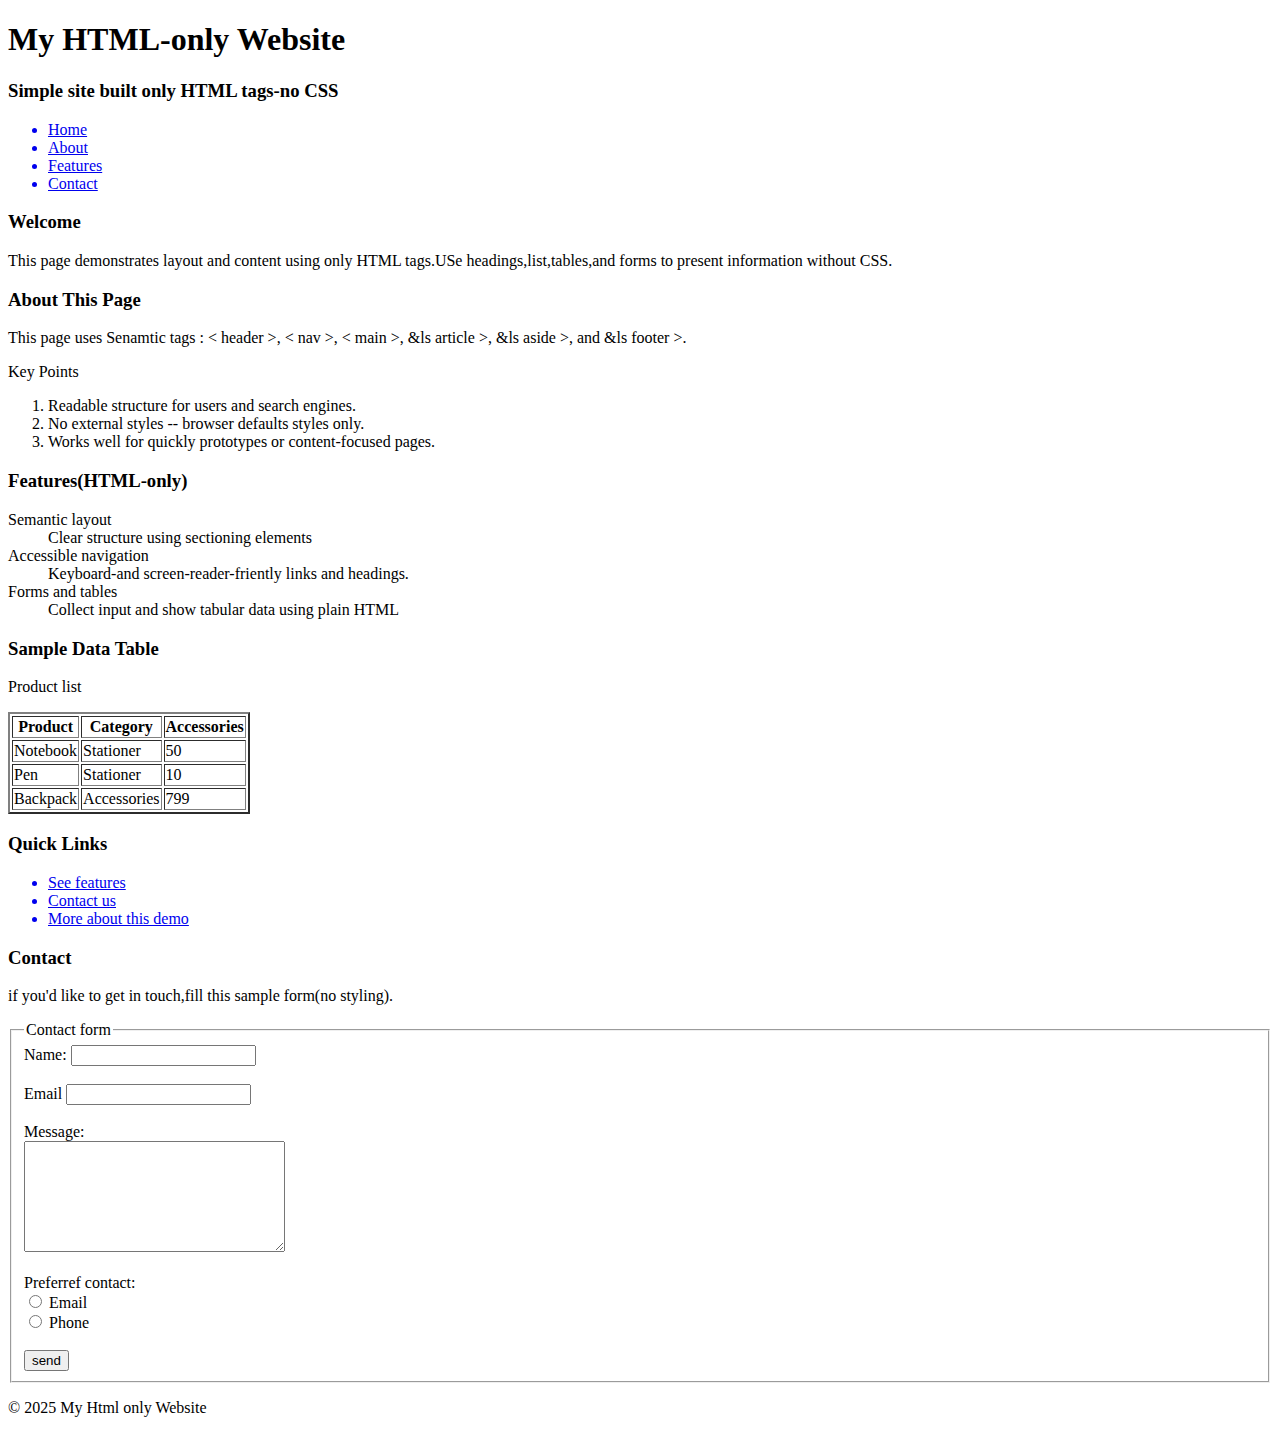
<file: DAY 1/Document/index.html>
<!DOCTYPE html>
<html lang="en">
<head>
    <meta charset="UTF-8">
    <meta name="viewport" content="width=device-width, initial-scale=1.0">
    <meta name="author" content="Dinesh">
    
    <title>Document</title>
</head>
<body>
    <h1>My HTML-only Website</h1>
    <h3>Simple site built only HTML tags-no CSS</h3>
    <ul>
        <a href="#w"><li>Home</li></a>
        <a href="#d"><li>About</li></a>
        <a href="#g"><li>Features</li></a>
        <a href="#e"><li>Contact</li></a>
    </ul>

    <h3 id="w">Welcome</h3>
    <p>
        This page demonstrates layout and content using only HTML tags.USe headings,list,tables,and forms to present information without CSS.
    </p>

    <h3 id="d">About This Page</h3>
    <p>
      This page uses Senamtic tags : &lt header &gt, &lt nav &gt, &lt main &gt,
      &ls article &gt, &ls aside &gt, and &ls footer &gt.
    </p

    <h4>Key Points</h4>
    <ol>
        <li>
            Readable structure for users and search engines.
        </li>
        <li>
            No external styles -- browser defaults styles only.
        </li>
        <li>
            Works well for quickly prototypes or content-focused pages.
        </li>
    </ol>

    <h3 id="g">Features(HTML-only)</h3>
    <dl>
        <dt>Semantic layout</dt>
        <dd>Clear structure using sectioning elements</dd>
        <dt>Accessible navigation</dt>
        <dd>Keyboard-and screen-reader-friently links and headings.</dd>
        <dt>Forms and tables</dt>
        <dd>Collect input and show tabular data using plain HTML</dd>
    </dl>

    <h3>Sample Data Table</h3>
    <table border="2">
        <p>Product list</p>
        <thead>
            <th>Product</th>
            <th>Category</th>
            <th>Accessories</th>
        </thead>
        <tr>
            <td>Notebook</td>
            <td>Stationer</td>
            <td>50</td>
        </tr>
        <tr>
            <td>Pen</td>
            <td>Stationer</td>
            <td>10</td>
        </tr>
        <tr>
            <td>Backpack</td>
            <td>Accessories</td>
            <td>799</td>
        </tr>
    </table>

    <h3>Quick Links</h3>
    <ul>
        <a href="#g"><li>See features</li></a>
        <a href="#e"><li>Contact us</li></a>
        <a href="#d"><li>More about this demo</li></a>
    </ul>

    <h3 id="e">Contact </h3>
    <p>
        if you'd like to get in touch,fill this sample form(no styling).
    </p>

    <form action="">
        <fieldset>
          <legend>Contact form</legend>  
          <label for="name">Name:</label>
          <input type="text" id="name" minlength="5" maxlength="10" required/><br /><br />
          <label for="eamil">Email</label>
          <input type="email" id="email" required/><br /><br />
          <label for="message">Message:</label><br>
          <textarea id="message" name="message" rows="7" cols="30"></textarea><br><br>
          <label for="code">Preferref contact: </label><br />
          <input type="radio" id="email" name="code" value="Email">
          <label for="email">Email</label><br>
          <input type="radio" id="phone" name="code" value="Phone">
          <label for="phone">Phone</label><br><br>
          <input type="submit" value="send">
        </fieldset>
    </form>
    <p>&copy; 2025 My Html only Website</p>
</body>
</html>
</file>
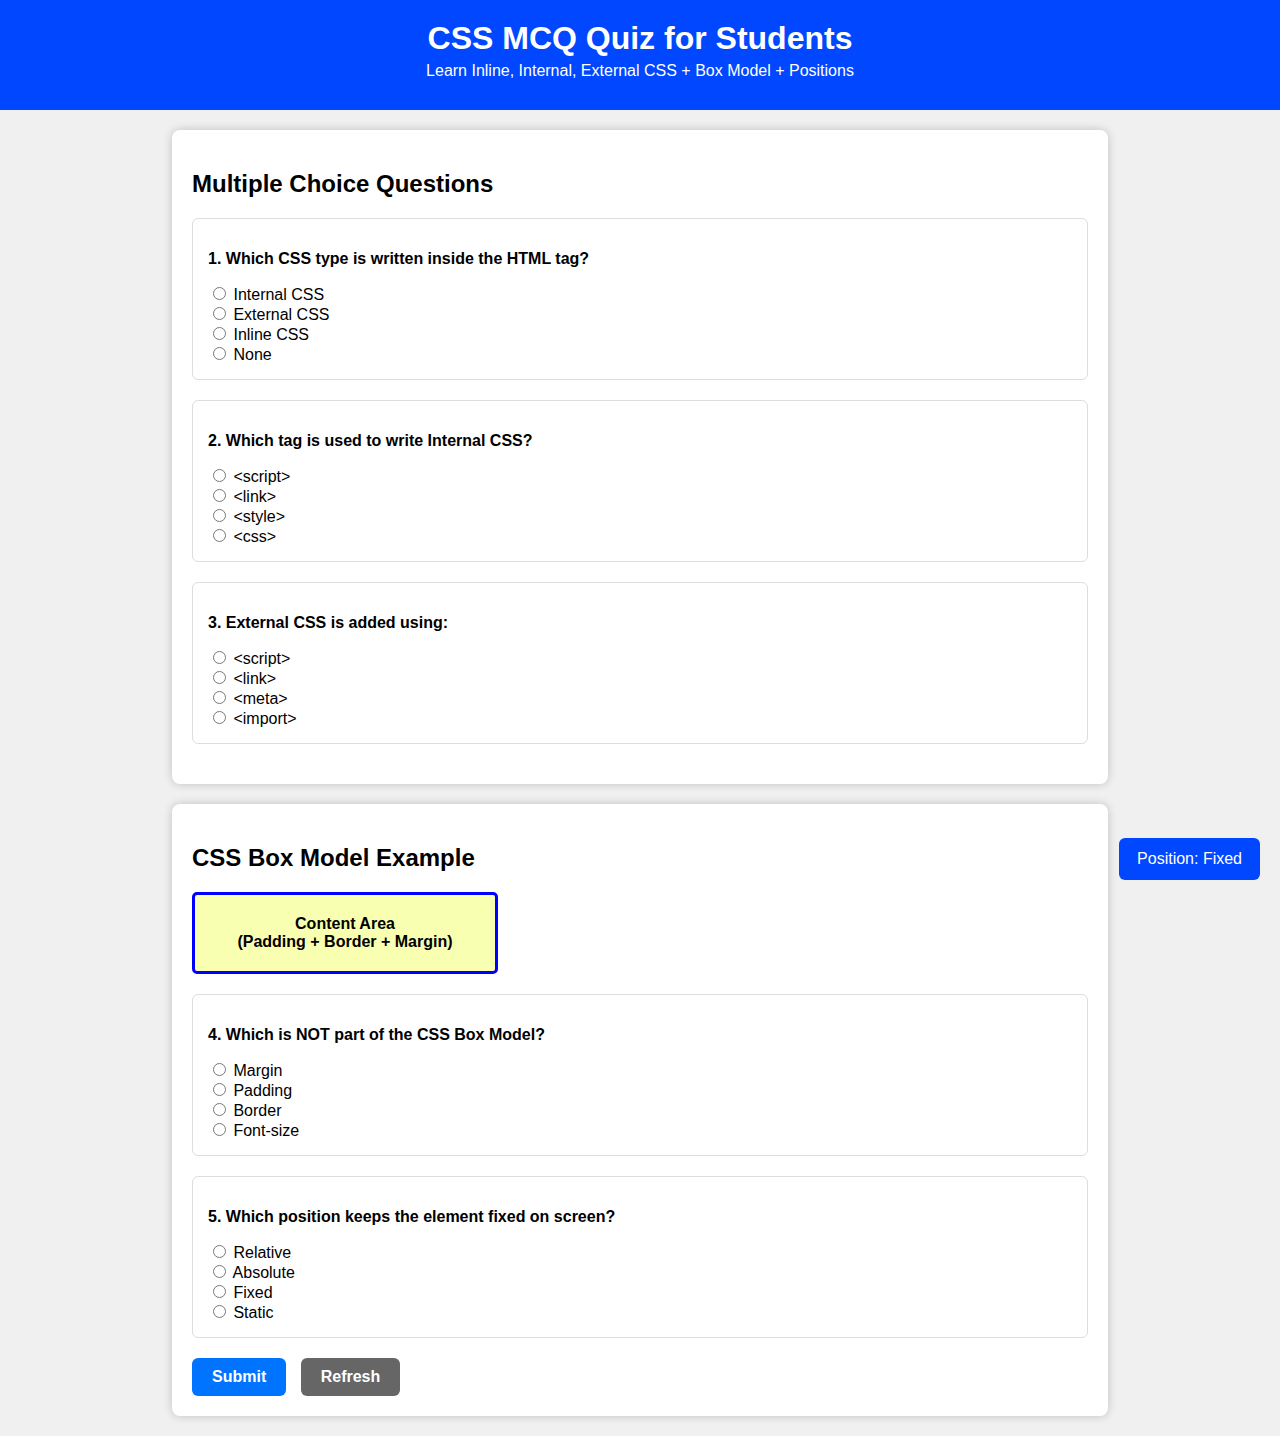
<file: DAY 2/CSS MCQ Quiz for Students/index.html>
<!DOCTYPE html>
<html lang="en">
<head>
    <meta charset="UTF-8">
    <meta name="viewport" content="width=device-width, initial-scale=1.0">
    <title>CSS MCQ Quiz for Students</title>
    <link rel="stylesheet" href="quiz.css">
</head>

<body>

    <header>
        <h1>CSS MCQ Quiz for Students</h1>
        <p>Learn Inline, Internal, External CSS + Box Model + Positions</p>
    </header>

    <div class="quiz-container">
        <h2>Multiple Choice Questions</h2>

        <div class="question-box">
            <p><b>1. Which CSS type is written inside the HTML tag?</b></p>
            <label><input type="radio" name="q1"> Internal CSS</label><br>
            <label><input type="radio" name="q1"> External CSS</label><br>
            <label><input type="radio" name="q1"> Inline CSS</label><br>
            <label><input type="radio" name="q1"> None</label>
        </div>

        <div class="question-box">
            <p><b>2. Which tag is used to write Internal CSS?</b></p>
            <label><input type="radio" name="q2"> &lt;script&gt;</label><br>
            <label><input type="radio" name="q2"> &lt;link&gt;</label><br>
            <label><input type="radio" name="q2"> &lt;style&gt;</label><br>
            <label><input type="radio" name="q2"> &lt;css&gt;</label>
        </div>

        <div class="question-box">
            <p><b>3. External CSS is added using:</b></p>
            <label><input type="radio" name="q3"> &lt;script&gt;</label><br>
            <label><input type="radio" name="q3"> &lt;link&gt;</label><br>
            <label><input type="radio" name="q3"> &lt;meta&gt;</label><br>
            <label><input type="radio" name="q3"> &lt;import&gt;</label>
        </div>
    </div>

    <div class="example-box">

        <h2>CSS Box Model Example</h2>

        <div class="box-model">
            <p>Content Area <br>(Padding + Border + Margin)</p>
        </div>

        <div class="question-box">
            <p><b>4. Which is NOT part of the CSS Box Model?</b></p>
            <label><input type="radio" name="q4"> Margin</label><br>
            <label><input type="radio" name="q4"> Padding</label><br>
            <label><input type="radio" name="q4"> Border</label><br>
            <label><input type="radio" name="q4"> Font-size</label>
        </div>

        <div class="question-box">
            <p><b>5. Which position keeps the element fixed on screen?</b></p>
            <label><input type="radio" name="q5"> Relative</label><br>
            <label><input type="radio" name="q5"> Absolute</label><br>
            <label><input type="radio" name="q5"> Fixed</label><br>
            <label><input type="radio" name="q5"> Static</label>
        </div>
        
        <div class="form-buttons">
    <button class="button submit">Submit</button>
    <button class="button refresh" onclick="location.reload()">Refresh</button>
</div>


    </div>

    <button class="position-btn">Position: Fixed</button>

</body>
</html>
</file>
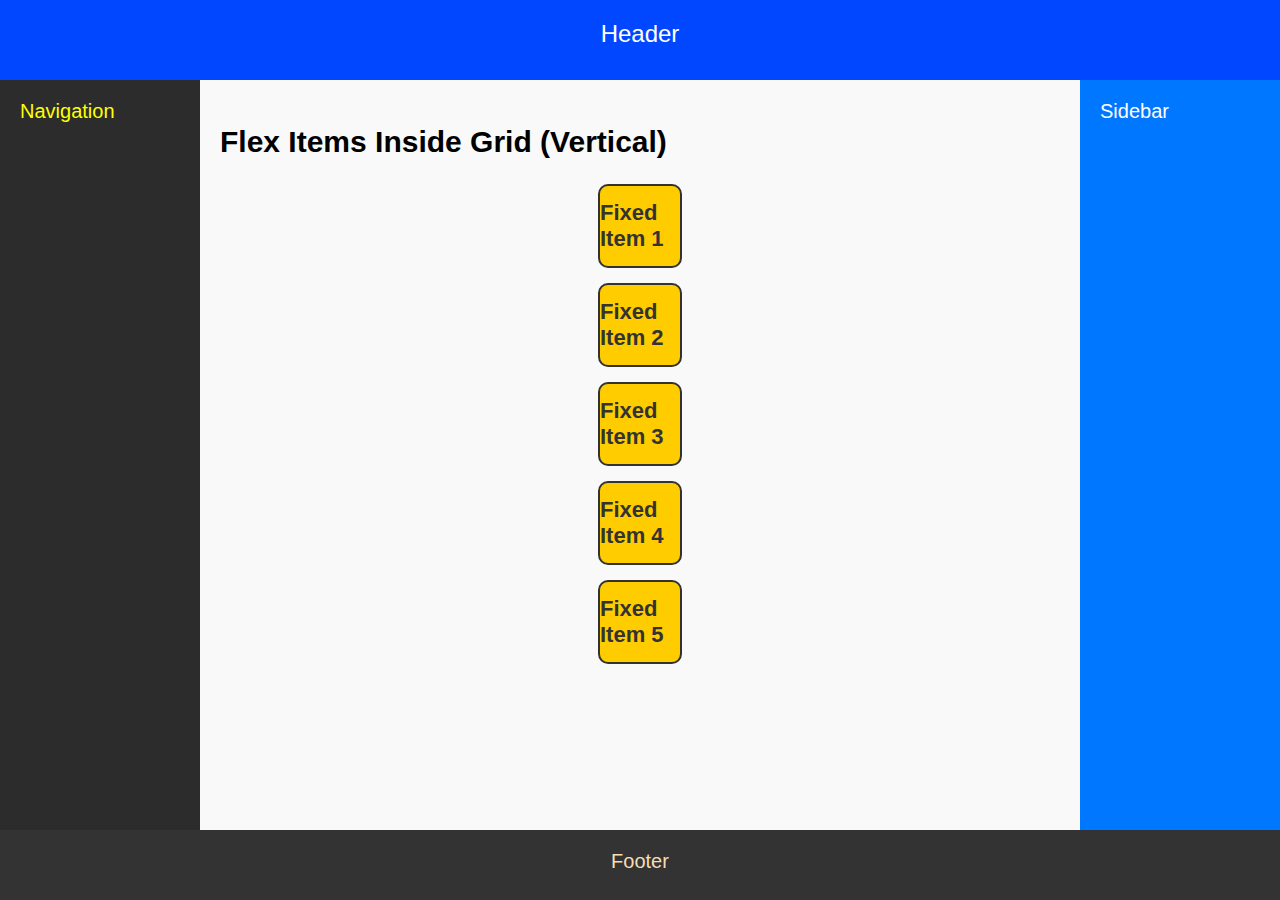
<file: DAY 3/grid.html>
<!DOCTYPE html>
<html lang="en">
<head>
    <meta charset="UTF-8">
    <meta name="viewport" content="width=device-width, initial-scale=1.0">
    <title>Grid + Flexbox Task</title>
    <link rel="stylesheet" href="grid.css">
</head>
<body>

    <header class="header">Header</header>

    <nav class="nav">Navigation</nav>

    <main class="main">
        <h2>Flex Items Inside Grid (Vertical)</h2>

        <div class="flexContainer">
            <div class="flexItem">Fixed Item 1</div>
            <div class="flexItem">Fixed Item 2</div>
            <div class="flexItem">Fixed Item 3</div>
            <div class="flexItem">Fixed Item 4</div>
            <div class="flexItem">Fixed Item 5</div>
        </div>
    </main>

    <aside class="aside">Sidebar</aside>

    <footer class="footer">Footer</footer>

</body>
</html>
</file>
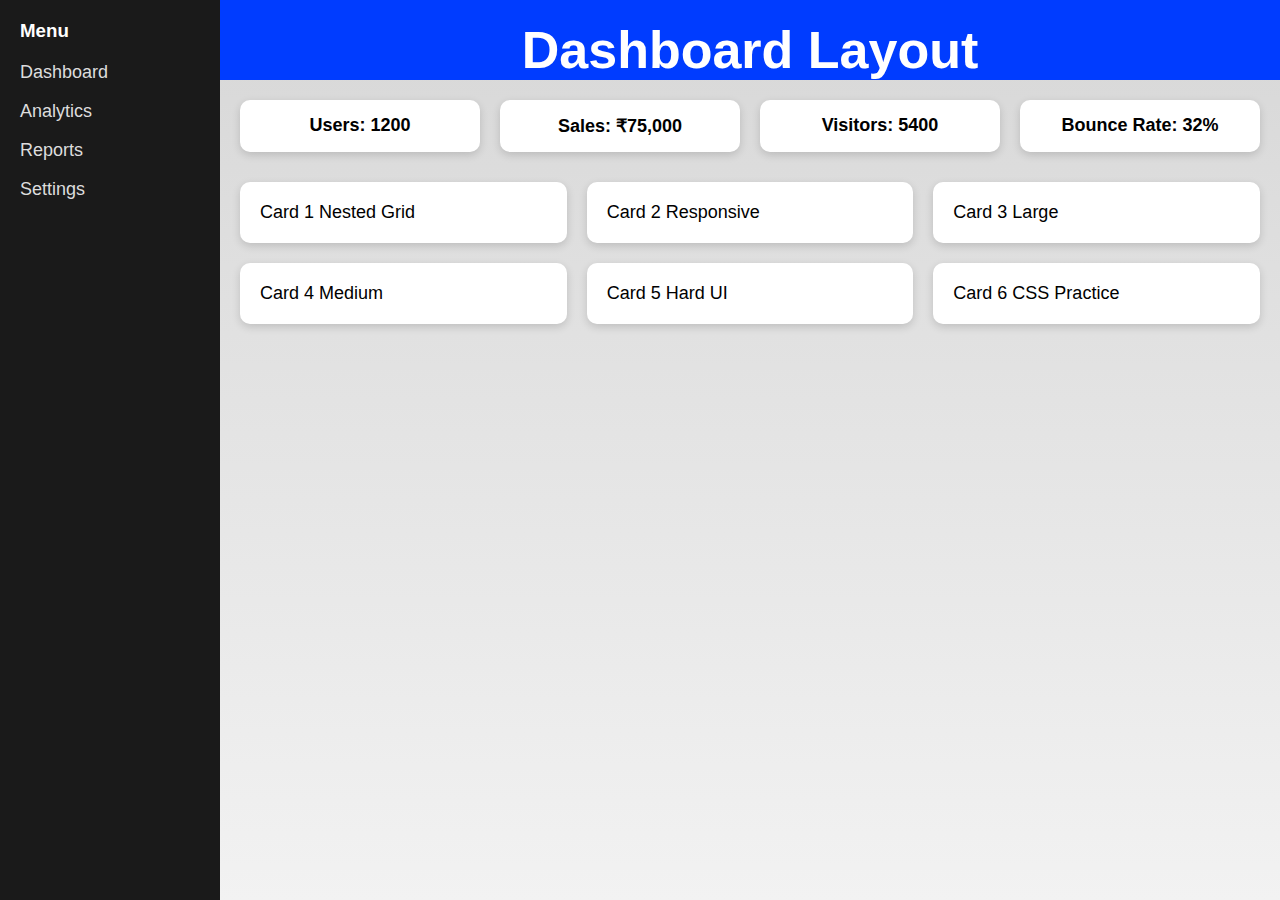
<file: DAY 3/grid1.html>
<!DOCTYPE html>
<html lang="en">
<head>
    <meta charset="UTF-8">
    <meta name="viewport" content="width=device-width, initial-scale=1.0">
    <title>Dashboard Layout</title>
    <link rel="stylesheet" href="grid1.css">
</head>
<body>

    <aside class="sidebar">
        <h3>Menu</h3>
        <ul>
            <li>Dashboard</li>
            <li>Analytics</li>
            <li>Reports</li>
            <li>Settings</li>
        </ul>
    </aside>

    <header class="header">
        <h1>Dashboard Layout</h1>
    </header>

    <main class="main">
        <section class="stats-row">
            <div class="stat-box">Users: 1200</div>
            <div class="stat-box">Sales: ₹75,000</div>
            <div class="stat-box">Visitors: 5400</div>
            <div class="stat-box">Bounce Rate: 32%</div>
        </section>

        <section class="cards">
            <div class="card">Card 1 Nested Grid</div>
            <div class="card">Card 2 Responsive</div>
            <div class="card">Card 3 Large</div>
            <div class="card">Card 4 Medium</div>
            <div class="card">Card 5 Hard UI</div>
            <div class="card">Card 6 CSS Practice</div>
        </section>
    </main>

</body>
</html>
</file>
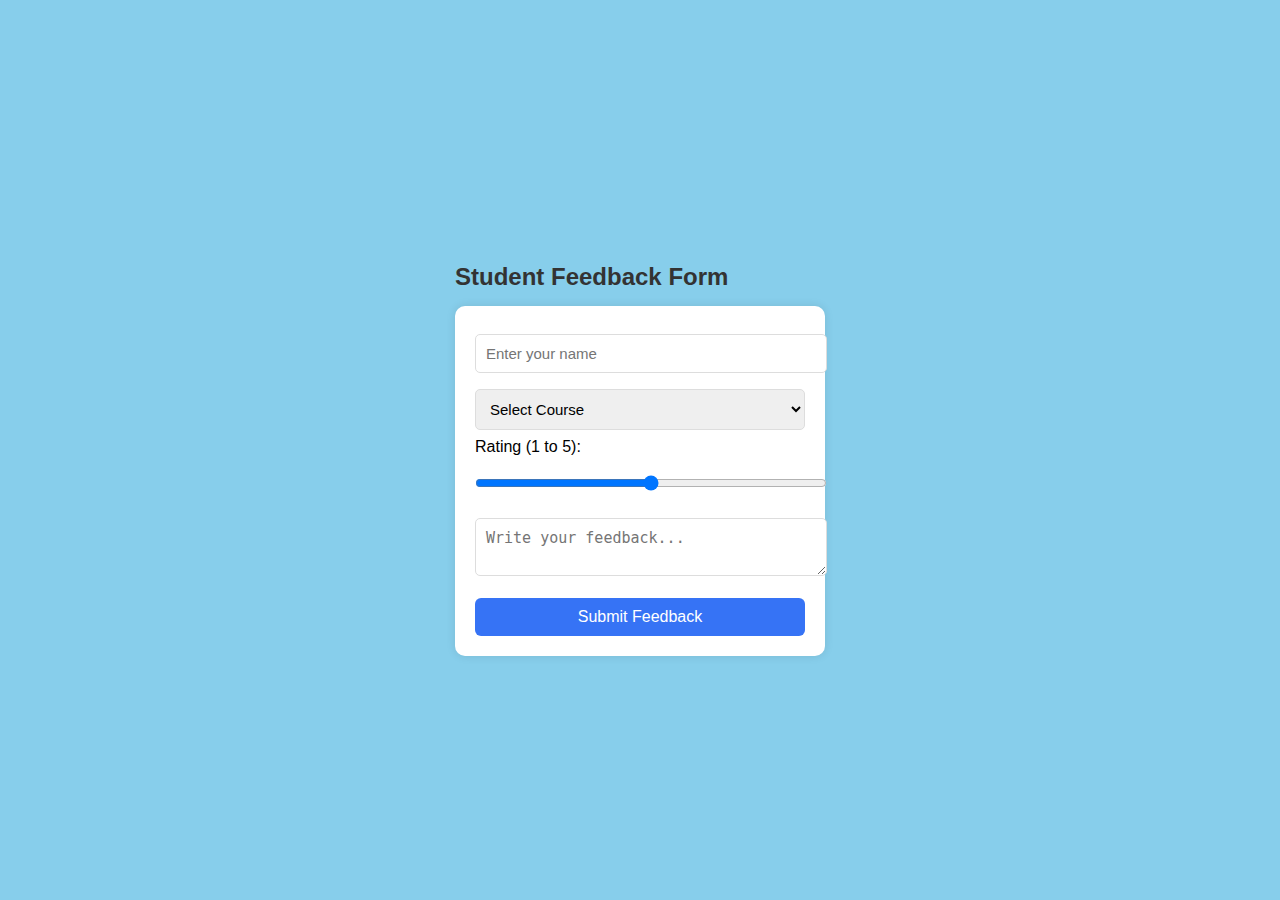
<file: DAY 5/dom.html>
<!DOCTYPE html>
<html lang="en">
<head>
    <meta charset="UTF-8">
    <title>Student form</title>
    <link rel="stylesheet" href="dom.css">
</head>
<body>

<div class="container">
    <h2>Student Feedback Form</h2>

    <form id="feedbackForm">
      <input type="text" id="name" placeholder="Enter your name" required />

      <select id="course" required>
        <option value="">Select Course</option>
        <option>HTML & CSS</option>
        <option>JavaScript</option>
        <option>React JS</option>
        <option>Node JS</option>
      </select>

      <label>Rating (1 to 5):</label>
      <input type="range" id="rating" min="1" max="5" value="3" />

      <textarea id="feedback" placeholder="Write your feedback..." required></textarea>

      <button type="submit">Submit Feedback</button>
    </form>

    <div id="output"></div>
</div>

<script src="dom.js"></script>
</body>
</html>
</file>
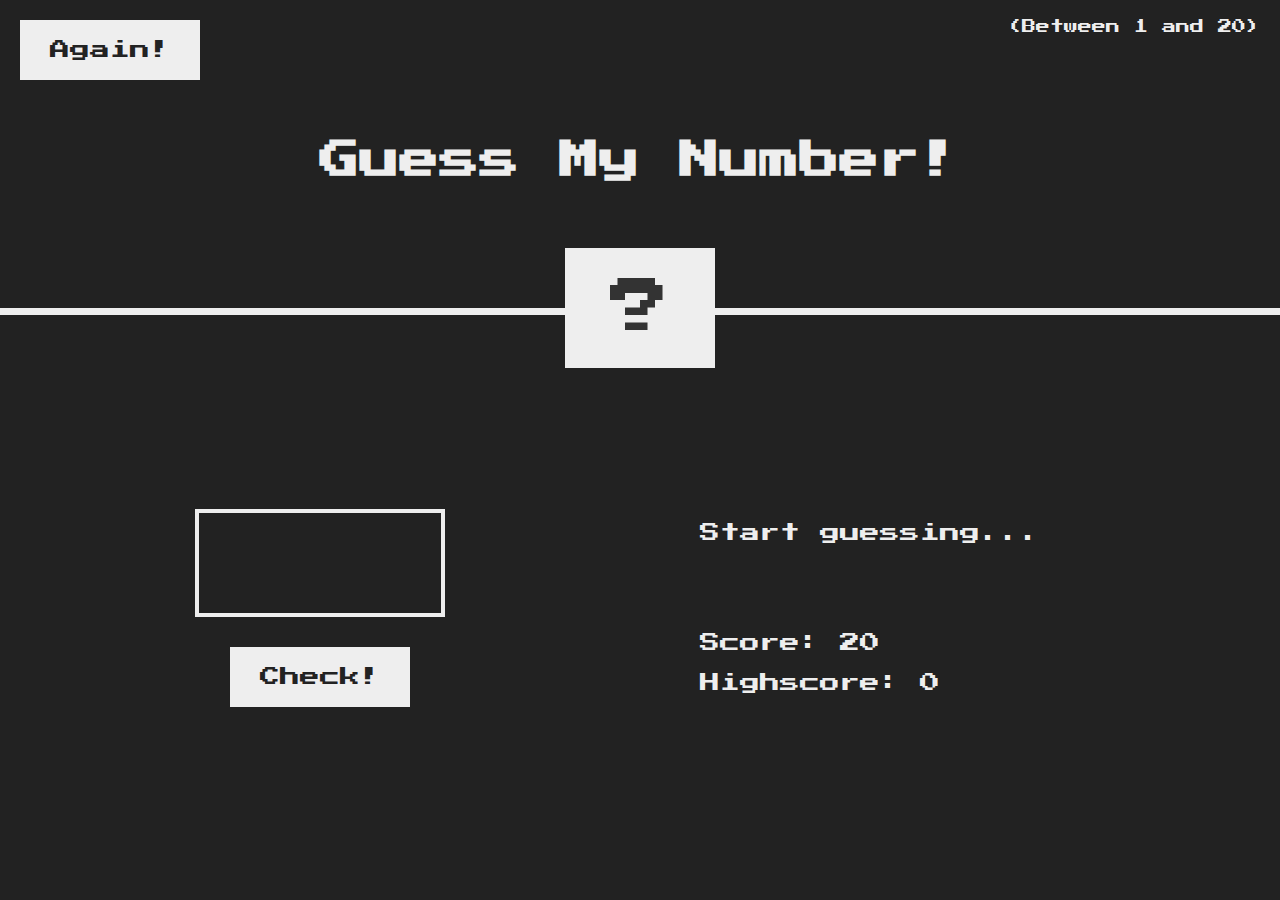
<file: DAY 5/project1.html>
<!DOCTYPE html>
<html lang="en">
  <head>
    <meta charset="utf-8" />
    <meta name="viewport" content="width=device-width,initial-scale=1" />
    <title>Guess My Number</title>
    <link rel="stylesheet" href="project.css" />
  </head>

  <body>
    <header>
      <h1>Guess My Number!</h1>
      <p class="between">(Between 1 and 20)</p>
      <button class="btn again">Again!</button>
      <div class="number">?</div>
    </header>

    <main>
      <section class="left">
        <input type="number" class="guess" />
        <button class="btn check">Check!</button>
      </section>

      <section class="right">
        <p class="message">Start guessing...</p>
        <p class="label-score">Score: <span class="score">20</span></p>
        <p class="label-highscore">
          Highscore: <span class="highscore">0</span>
        </p>
      </section>
    </main>

    <!-- IMPORTANT FIXED -->
    <script src="project1.js"></script>
  </body>
</html>
</file>
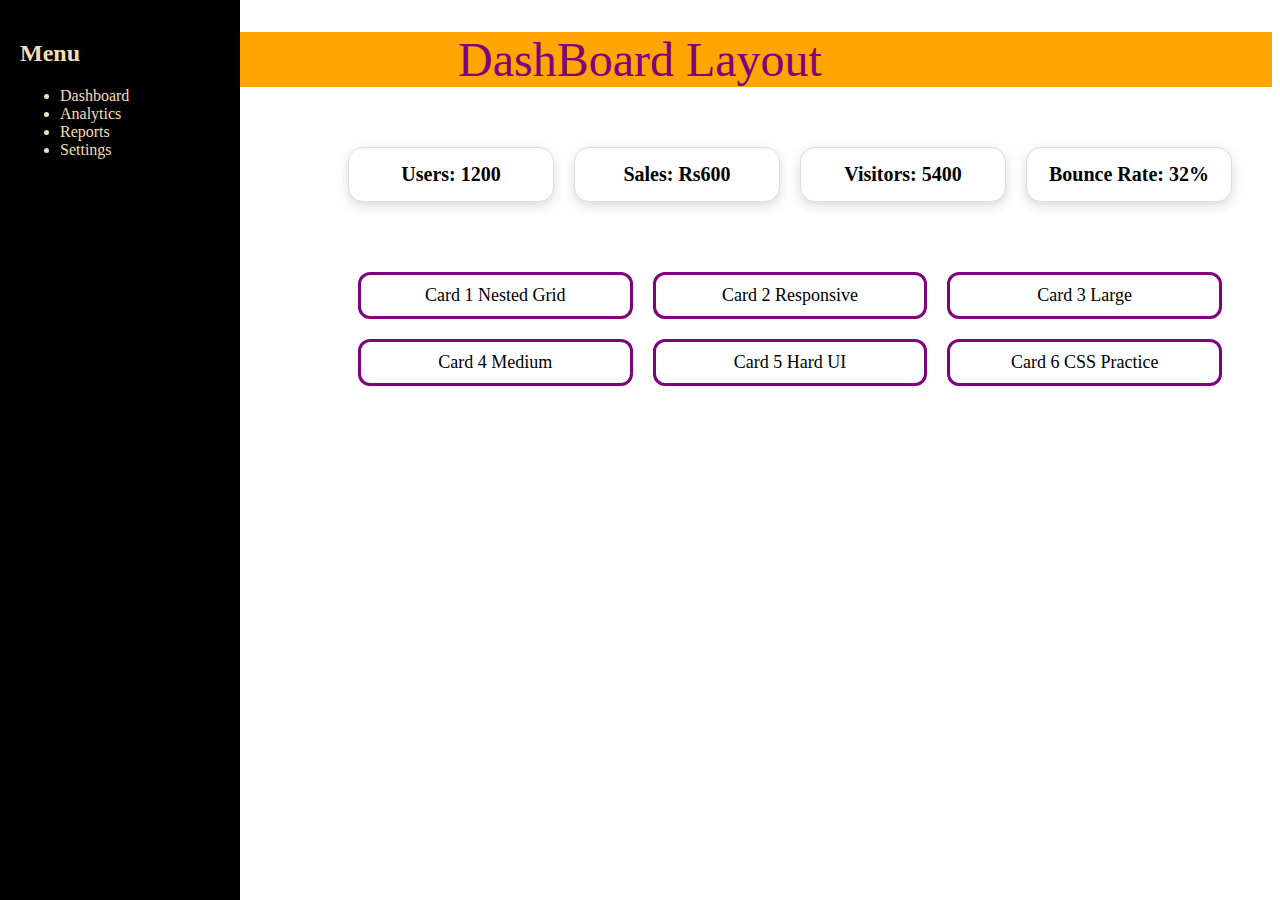
<file: DAY 3/ASSIDNMENT/dashboard.html>
<!DOCTYPE html>
<html lang="en">
    <head>
        <meta charset="utf-8" />
        <meta name="viewport" content="width=device-width,initial-scale=1" />
        <title>Dadhboard</title>
        <link rel="stylesheet" href="style.css">
        </head>
        <body>
            <header>
                <h1>DashBoard Layout</h1>

            </header>

          <div class="stats-row">
    <div class="stat-box">Users: 1200</div>
    <div class="stat-box">Sales: Rs600</div>
    <div class="stat-box">Visitors: 5400</div>
    <div class="stat-box">Bounce Rate: 32%</div>
</div>
<div class="cards-container">
    <div class="card">Card 1 Nested Grid</div>
    <div class="card">Card 2 Responsive</div>
    <div class="card">Card 3 Large</div>

    <div class="card">Card 4 Medium</div>
    <div class="card">Card 5 Hard UI</div>
    <div class="card">Card 6 CSS Practice</div>
</div>

<aside class="sidebar">
    
                <h2>Menu</h2>
                <ul>
                    <li>Dashboard</li>
                     <li>Analytics</li>
                      <li>Reports</li>
                       <li>Settings</li>
                       
                </ul>
                
            </aside>
        </body>

</html>
</file>
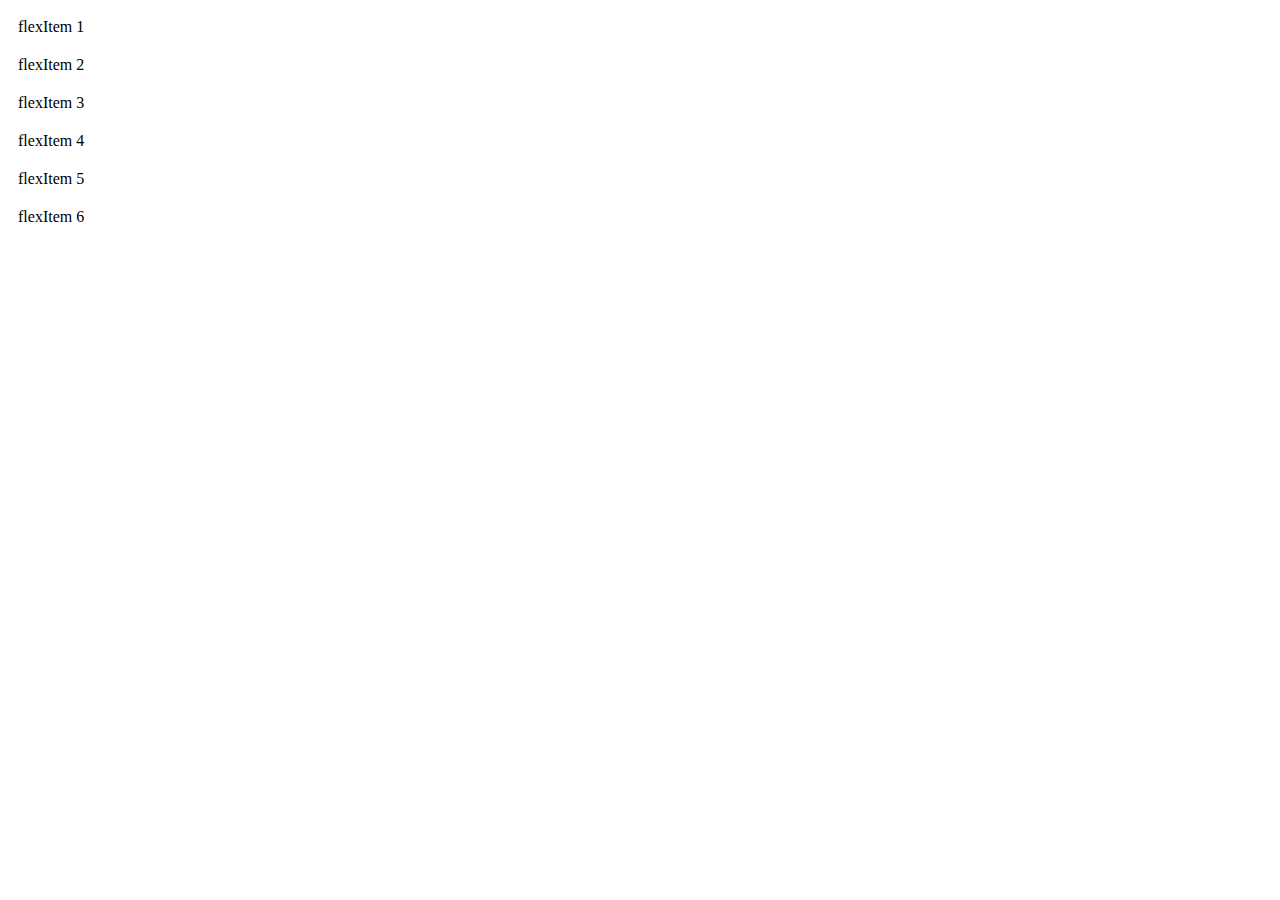
<file: DAY 3/FLEX-AXIS/flex.html>
<!DOCTYPE html>
<html lang="en">
<head>
    <meta charset="UTF-8">
    <meta name="viewport" content="width=device-width, initial-scale=1.0">
    <title>Simple Flexbox Layout</title>
    <link rel="stylesheet" href="flex.css">
</head>
<body>

    <div class="flexContainer">
    <div class="flexItem">flexItem 1</div>
    <div class="flexItem">flexItem 2</div>
    <div class="flexItem">flexItem 3</div>
    <div class="flexItem">flexItem 4</div>
    <div class="flexItem">flexItem 5</div>
    <div class="flexItem">flexItem 6</div>
</div>


</body>
</html>
</file>
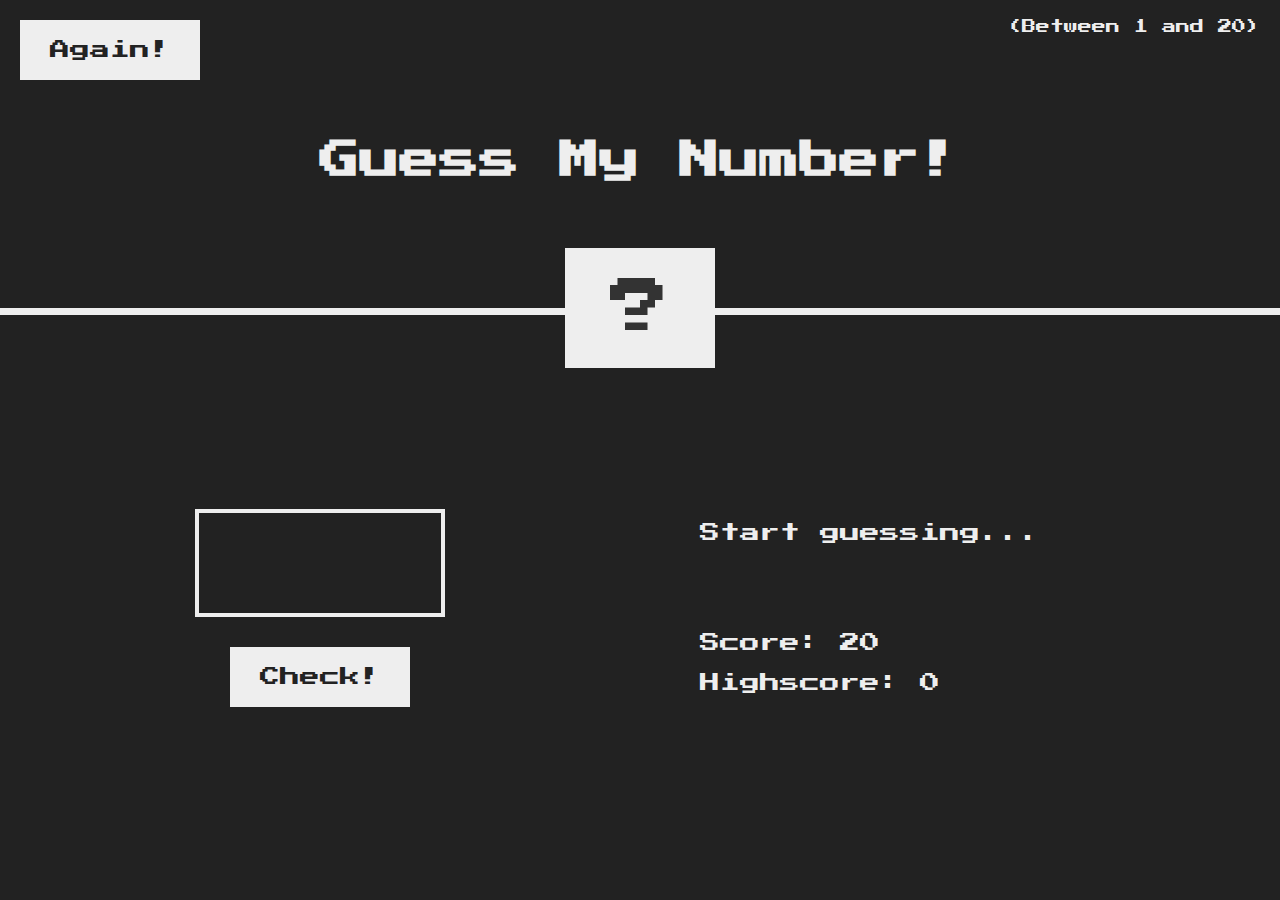
<file: DAY 4/GuessNumber/.guess.html>
<!DOCTYPE html>
<html lang="en">
    <head>
        <meta charset="utf-8" />
        <meta name="viewport" content="width=device-width,initial-scale=1" />
        <title>Guess My Number</title>
        <link rel="stylesheet" href="style.css">
        </head>
        <body>
            <header>
                <header>
        <h1>Guess My Number!</h1>
        <p class="between">(Between 1 and 20)</p>
        <button class="btn again">Again!</button>
        <div class="number">?</div>
    </header>
    <main>
        <section class="left">
            <input type="number" class="guess" />
            <button class="btn check">Check!</button>
        </section>
        <section class="right">
            <p class="message">Start guessing...</p>
            <p class="label-score"> Score: <span class="score">20</span></p>
            <p class="label-highscore">
                 Highscore: <span class="highscore">0</span>
            </p>
        </section>
    </main>
        </body>
</html>
</file>
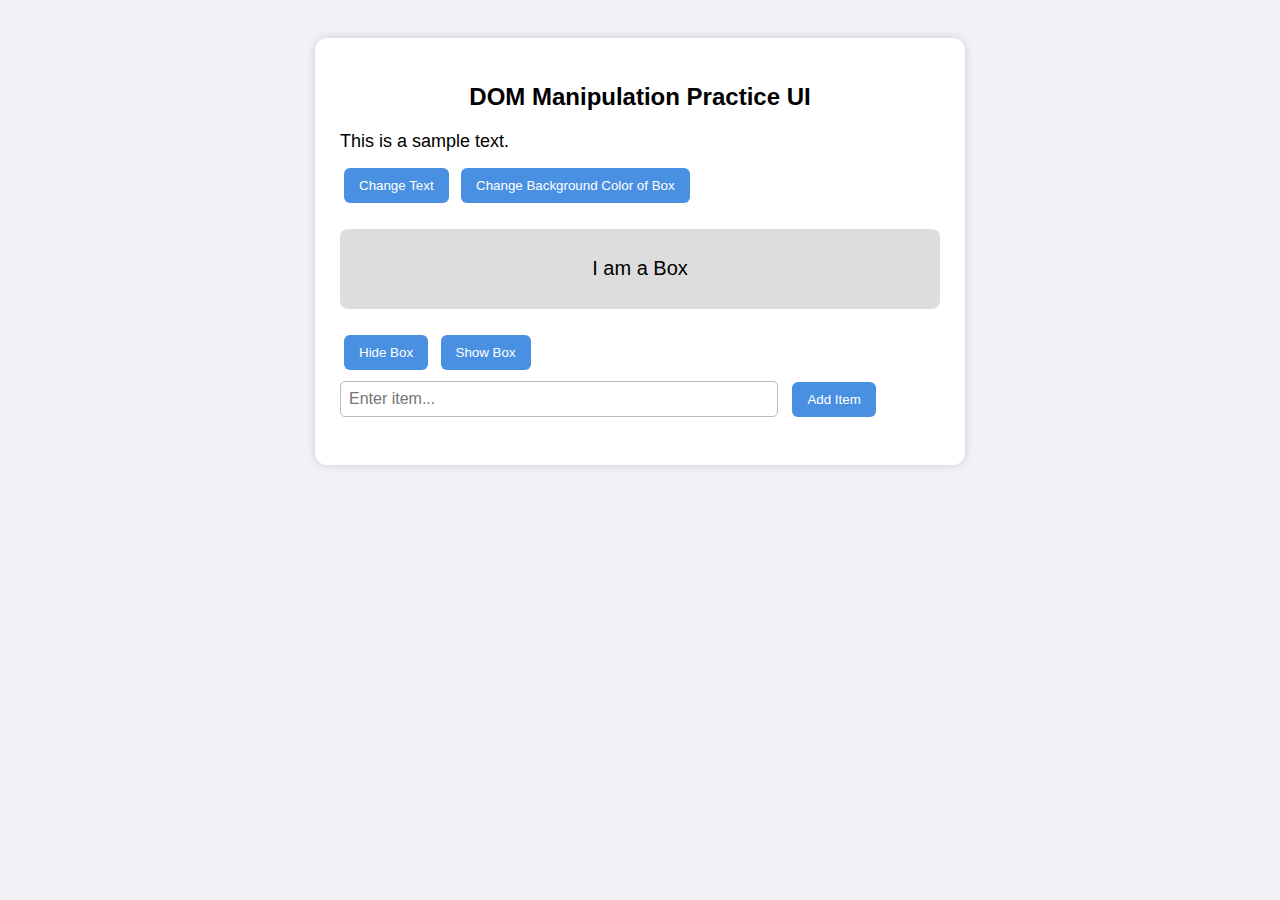
<file: DAY 5/Assignment/assignment.html>
<!DOCTYPE html>
<html lang="en">
  <head>
    <meta charset="utf-8" />
    <meta name="viewport" content="width=device-width,initial-scale=1" />
    <title>DOM Manipulation Practice UI</title>
    <link rel="stylesheet" href="assignment.css" />
  </head>

  <body>
    <div class="container">
      <h2>DOM Manipulation Practice UI</h2>

      <!-- Text Change -->
      <p id="text">This is a sample text.</p>
      <button onclick="changeText()">Change Text</button>

      <!-- Color Change -->
      <button onclick="changeColor()">Change Background Color of Box</button>

      <!-- Box -->
      <div id="box">I am a Box</div>

      <!-- Show/Hide -->
      <button onclick="hideBox()">Hide Box</button>
      <button onclick="showBox()">Show Box</button>

      <!-- Add Item -->
      <div>
        <input type="text" id="itemInput" placeholder="Enter item..." />
        <button onclick="addItem()">Add Item</button>
      </div>

      <ul id="list"></ul>
    </div>

    <script src="assignment.js"></script>
  </body>
</html>
</file>
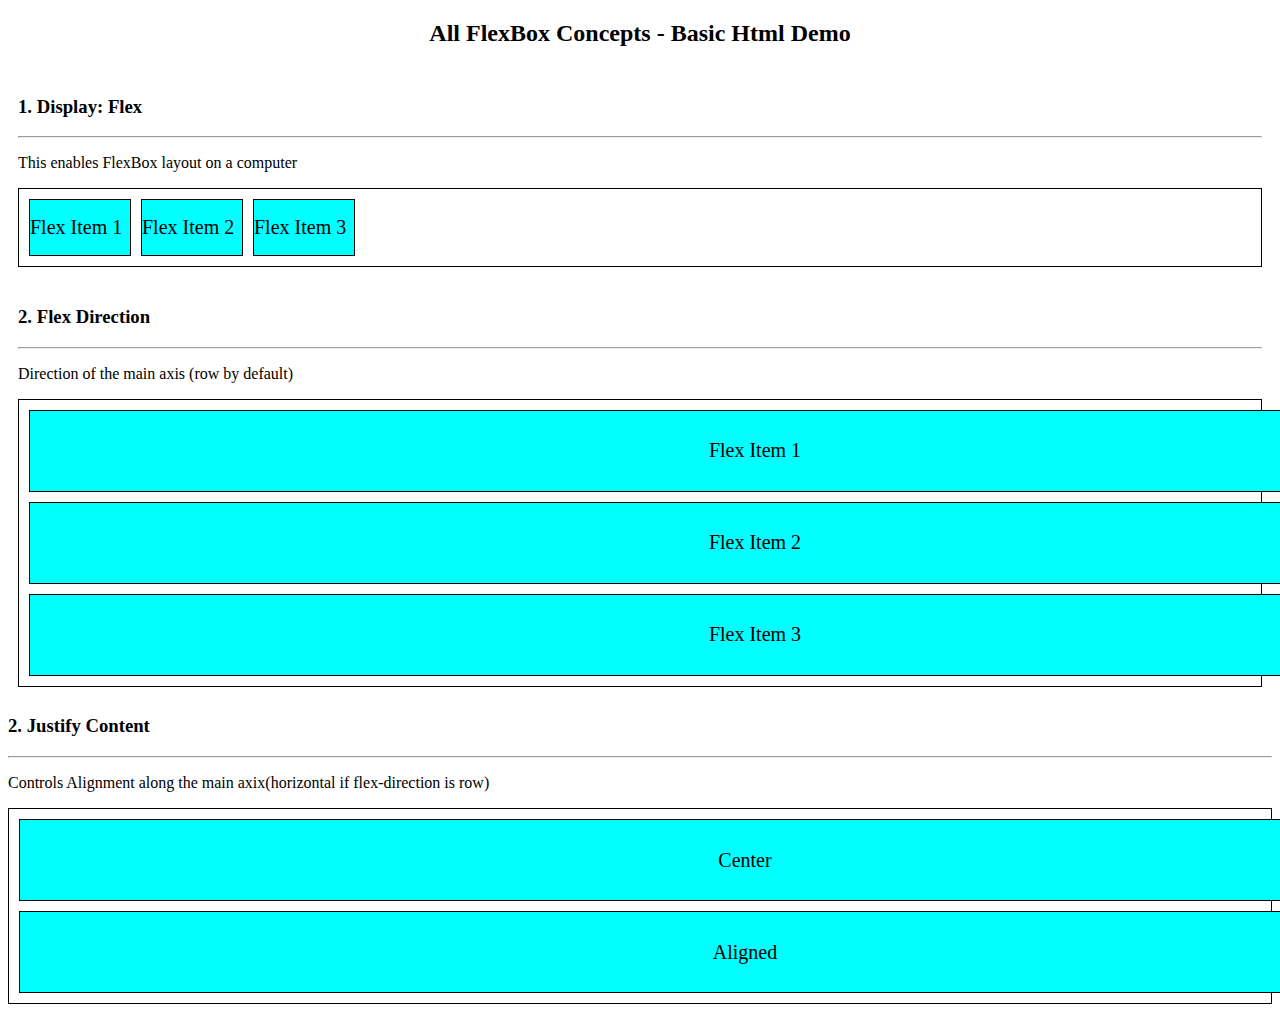
<file: DAY 3/FLEX-AXIS/FLEXBOXCONCEPTS/flex1.html>
<!DOCTYPE html>
<html lang="en">
  <head>
    <meta charset="UTF-8" />
    <meta name="viewport" content="width=device-width, initial-scale=1.0" />
    <link rel="stylesheet" href="flex1.css" />
    <title>Flex Task</title>
  </head>
  <body>
    <h2 id="h">All FlexBox Concepts - Basic Html Demo</h2>
    <div class="flexContainer">
      <div class="flexItem">
        <h3>1. Display: Flex</h3>
        <hr />
        <p>This enables FlexBox layout on a computer</p>
        <div class="flexbox1">
          <div class="flex1">Flex Item 1</div>
          <div class="flex1">Flex Item 2</div>
          <div class="flex1">Flex Item 3</div>
        </div>
      </div>
      <div class="flexContainer">
      <div class="flexItem">
        <h3>2. Flex Direction</h3>
        <hr />
        <p>Direction of the main axis (row by default)</p>
        <div class="flexbox2">
          <div class="flex2">Flex Item 1</div>
          <div class="flex2">Flex Item 2</div>
          <div class="flex2">Flex Item 3</div>
        </div>
      </div>
      <h3>2. Justify Content</h3>
        <hr />
        <p>Controls Alignment along the main axix(horizontal if flex-direction is row)</p>
        <div class="flexbox2">
          <div class="flex2">Center</div>
          <div class="flex2">Aligned</div>
        
        </div>

    </div>
      </div>
    </div>
  </body>
</html>
</file>
<file: DAY 2/CSS MCQ Quiz for Students/quiz.css>
body {
    margin: 0;
    font-family: Arial, sans-serif;
    background: #f0f0f0;
}

header {
    background: #0047ff;
    color: white;
    text-align: center;
    padding: 20px 10px;
}

header h1 {
    margin: 0;
    font-size: 32px;
}

header p {
    margin: 5px 0 10px;
    font-size: 16px;
}

.quiz-container {
    width: 70%;
    background: white;
    margin: 20px auto;
    padding: 20px;
    border-radius: 8px;
    box-shadow: 0 0 10px rgba(0,0,0,0.2);
}

.question-box {
    background: #ffffff;
    padding: 15px;
    margin-bottom: 20px;
    border: 1px solid #ddd;
    border-radius: 6px;
}

.question-box p {
    font-size: 16px;
}

.example-box {
    width: 70%;
    background: white;
    margin: 20px auto;
    padding: 20px;
    border-radius: 8px;
    box-shadow: 0 0 10px rgba(0,0,0,0.2);
}

.box-model {
    background: #f9ffb0;
    border: 3px solid blue;
    padding: 20px;
    width: 260px;
    border-radius: 5px;
    margin-bottom: 20px;
}

.box-model p {
    margin: 0;
    font-weight: bold;
    text-align: center;
}

.position-btn {
    position: fixed;
    bottom: 20px;
    right: 20px;
    background: #0047ff;
    color: white;
    padding: 12px 18px;
    border: none;
    border-radius: 6px;
    cursor: pointer;
    font-size: 16px;
}

.position-btn:hover {
    background: #0034c1;
}

.form-buttons {
    margin-top: 20px;
}

.button {
    padding: 10px 20px;
    font-size: 16px;
    border: none;
    border-radius: 6px;
    cursor: pointer;
    margin-right: 10px;
    font-weight: bold;
}

.button.submit {
    background-color: #0074ff;
    color: white;
}

.button.submit:hover {
    background-color: #005cd1;
}


.button.refresh {
    background-color: #666;
    color: white;
}

.button.refresh:hover {
    background-color: #444;
}
</file>
<file: DAY 3/grid1.css>
* {
    margin: 0;
    padding: 0;
    box-sizing: border-box;
}

body {
    display: grid;
    grid-template-columns: 220px 1fr;
    grid-template-rows: 80px 1fr;
    height: 100vh;
    font-family: Arial, sans-serif;

    background: linear-gradient(to bottom, #d7d7d7, #f2f2f2);
}


.sidebar {
    grid-row: 1 / span 2;
    background: #1a1a1a;
    color: white;
    padding: 20px;
}

.sidebar h3 {
    margin-bottom: 20px;
}

.sidebar ul {
    list-style: none;
}

.sidebar li {
    font-size: 18px;
    margin-bottom: 18px;
    color: #ddd;
}

.sidebar li:hover {
    color: #ffffff;
    cursor: pointer;
}


.header {
    grid-column: 2 / 3;
    background: #003cff;
    padding: 20px;
    color: white;
    text-align: center;
    font-size: 26px;
    font-weight: bold;
}


.main {
    padding: 20px;
    overflow-y: auto;
}


.stats-row {
    display: grid;
    grid-template-columns: repeat(4, 1fr);
    gap: 20px;
}

.stat-box {
    background: #ffffff;
    padding: 15px;
    font-size: 18px;
    font-weight: bold;
    border-radius: 10px;
    box-shadow: 0 3px 8px rgba(0,0,0,0.15);
    text-align: center;
}


.cards {
    margin-top: 30px;
    display: grid;
    grid-template-columns: repeat(3, 1fr);
    gap: 20px;
}

.card {
    background: #ffffff;
    padding: 20px;
    border-radius: 10px;
    font-size: 18px;
    box-shadow: 0 3px 8px rgba(0,0,0,0.15);
}
</file>
<file: DAY 5/dom.css>
body {
  background: skyblue;
  font-family: Arial, sans-serif;
  display: flex;
  justify-content: center;
  align-items: center;
  height: 100vh;
  margin: 0;
}

.mainBox {
  text-align: center;
}

h2 {
  margin-bottom: 15px;
  color: #333;
}

form {
  width: 330px;
  background: white;
  padding: 20px;
  border-radius: 10px;
  box-shadow: 0px 0px 10px rgba(0, 0, 0, 0.1);
}

input,
select,
textarea {
  width: 100%;
  padding: 10px;
  margin: 8px 0;
  font-size: 15px;
  border: 1px solid #ddd;
  border-radius: 5px;
}

button {
  width: 100%;
  background: #3673f5;
  color: white;
  padding: 10px;
  border-radius: 6px;
  border: none;
  font-size: 16px;
  cursor: pointer;
  margin-top: 10px;
}

button:hover {
  background:purple;
}

#output {
  margin-top: 20px;
  background: white;
  padding: 15px;
  width: 330px;
  border-radius: 10px;
  box-shadow: 0px 0px 8px rgba(0, 0, 0, 0.1);
  display: none;
  text-align: left;
}
</file>
<file: DAY 5/project.css>
@import url("https://fonts.googleapis.com/css?family=Press+Start+2P&display=swap");

* {
  margin: 0;
  padding: 0;
  box-sizing: inherit;
}

html {
  font-size: 62.5%;
  box-sizing: border-box;
}

body {
  font-family: "Press Start 2P", sans-serif;
  color: #eee;
  background-color: #222;
}

/* LAYOUT */
header {
  position: relative;
  height: 35vh;
  border-bottom: 7px solid #eee;
}

main {
  height: 65vh;
  color: #eee;
  display: flex;
  align-items: center;
  justify-content: space-around;
}

.left {
  width: 52rem;
  display: flex;
  flex-direction: column;
  align-items: center;
}

.right {
  width: 52rem;
  font-size: 2rem;
}

/* ELEMENTS STYLE */
h1 {
  font-size: 4rem;
  text-align: center;
  position: absolute;
  width: 100%;
  top: 52%;
  left: 50%;
  transform: translate(-50%, -50%);
}

.number {
  background: #eee;
  color: #333;
  font-size: 6rem;
  width: 15rem;
  padding: 3rem 0rem;
  text-align: center;
  position: absolute;
  bottom: 0;
  left: 50%;
  transform: translate(-50%, 50%);
}

.between {
  font-size: 1.4rem;
  position: absolute;
  top: 2rem;
  right: 2rem;
}

.again {
  position: absolute;
  top: 2rem;
  left: 2rem;
}

.guess {
  background: none;
  border: 4px solid #eee;
  font-family: inherit;
  color: inherit;
  font-size: 5rem;
  padding: 2.5rem;
  width: 25rem;
  text-align: center;
  display: block;
  margin-bottom: 3rem;
}

.btn {
  border: none;
  background-color: #eee;
  color: #222;
  font-size: 2rem;
  font-family: inherit;
  padding: 2rem 3rem;
  cursor: pointer;
}

.btn:hover {
  background-color: #ccc;
}

.message {
  margin-bottom: 8rem;
  height: 3rem;
}

.label-score {
  margin-bottom: 2rem;
}
</file>
<file: DAY 3/ASSIDNMENT/style.css>
h1 {
    text-align: center;
    color: purple;
    font-size: 48px;
    font-weight: 100;
}
header {
    background-color: orange;
    
}
h2 {
    text-align:left;
}
.sidebar {
    width: 200px;
    background:black;
    color: wheat;
    height: 100vh; 
     top: 0;
      left: 0;
       position: fixed; 
        padding: 20px; 

}
.stats-row {
    display: grid;
    grid-template-columns: repeat(4, 1fr);
    gap: 20px;

    
    margin-left: 300px;

    
    margin-top: 50px;

    padding: 10px 40px;
}

.stat-box {
    background: white;
    padding: 15px 20px;

    font-size: 20px;
    font-weight: bold;
    text-align: center;

    border-radius: 15px;       
    border: 1px solid #ddd;
    box-shadow: 0 4px 12px rgba(0,0,0,0.15);
}
.cards-container {
    margin-left: 300px;   
    margin-top: 30px;
    padding: 30px 50px;
    text-align: center;

    display: grid;
    grid-template-columns: repeat(3, 1fr);
    gap: 20px;
}
.card {
    background: white;
    padding:10px ;
    border-radius: 12px;
    font-size: 18px;
    font-weight: 500;

    border:solid purple ;
    box-shadow: blue;
}
</file>
<file: DAY 3/FLEX-AXIS/flex.css>
#h{
    text-align: center;
}

.flexItem{
    padding: 10px;

}

.flexbox1{
    border: 1px solid black;
    display: flex;
    padding: 10px;
    gap: 10px;
    /* justify-content: flex-start;
    flex-wrap: wrap; */
}
.flexbox2{
    border: 1px solid black;
    display: flex;
    padding: 10px;
    gap: 10px;
    flex-direction: column;
}
.flex1{
    background-color :aqua;
    border: 1px solid black;
    color: black;
    font-size: 20px;
    height: 55px;
    width: 100px;
    justify-content: center;
    align-content: center;
}
.flex2{
    background-color :aqua;
    border: 1px solid black;
    color: black;
    font-size: 20px;
    height: 80px;
    width: 1450px;
    align-content: center;
    text-align: center;
}
.flexbox3{
    border: 1px solid black;
    display: flex;
    padding: 10px;
    gap: 10px;
    flex-direction: column;
}
.flex3{
    background-color :aqua;
    border: 1px solid black;
    color: black;
    font-size: 20px;
    height: 55px;
    width: 100px;   
    justify-content: center;
    align-content: center;
}
</file>
<file: DAY 4/GuessNumber/style.css>
@import url("https://fonts.googleapis.com/css?family=Press+Start+2P&display=swap");

* {
  margin: 0;
  padding: 0;
  box-sizing: inherit;
}

html {
  font-size: 62.5%;
  box-sizing: border-box;
}

body {
  font-family: "Press Start 2P", sans-serif;
  color: #eee;
  background-color: #222;
  /* background-color: #60b347; */
}

/* LAYOUT */
header {
  position: relative;
  height: 35vh;
  border-bottom: 7px solid #eee;
}

main {
  height: 65vh;
  color: #eee;
  display: flex;
  align-items: center;
  justify-content: space-around;
}

.left {
  width: 52rem;
  display: flex;
  flex-direction: column;
  align-items: center;
}

.right {
  width: 52rem;
  font-size: 2rem;
}

/* ELEMENTS STYLE */
h1 {
  font-size: 4rem;
  text-align: center;
  position: absolute;
  width: 100%;
  top: 52%;
  left: 50%;
  transform: translate(-50%, -50%);
}

.number {
  background: #eee;
  color: #333;
  font-size: 6rem;
  width: 15rem;
  padding: 3rem 0rem;
  text-align: center;
  position: absolute;
  bottom: 0;
  left: 50%;
  transform: translate(-50%, 50%);
}

.between {
  font-size: 1.4rem;
  position: absolute;
  top: 2rem;
  right: 2rem;
}

.again {
  position: absolute;
  top: 2rem;
  left: 2rem;
}

.guess {
  background: none;
  border: 4px solid #eee;
  font-family: inherit;
  color: inherit;
  font-size: 5rem;
  padding: 2.5rem;
  width: 25rem;
  text-align: center;
  display: block;
  margin-bottom: 3rem;
}

.btn {
  border: none;
  background-color: #eee;
  color: #222;
  font-size: 2rem;
  font-family: inherit;
  padding: 2rem 3rem;
  cursor: pointer;
}

.btn:hover {
  background-color: #ccc;
}

.message {
  margin-bottom: 8rem;
  height: 3rem;
}

.label-score {
  margin-bottom: 2rem;
}
</file>
<file: DAY 5/Assignment/assignment.css>
/* PAGE STYLE */
body {
  font-family: Arial, sans-serif;
  background: #f0f2f5;
  padding: 30px;
}

/* CARD STYLE */
.container {
  max-width: 600px;
  margin: auto;
  background: white;
  padding: 25px;
  border-radius: 12px;
  box-shadow: 0px 0px 10px rgba(0, 0, 0, 0.15);
}

/* HEADING */
h2 {
  text-align: center;
  margin-bottom: 20px;
}

/* SAMPLE TEXT */
#text {
  font-size: 18px;
  margin-bottom: 10px;
}

/* BUTTON STYLE */
button {
  padding: 10px 15px;
  margin: 6px 4px;
  cursor: pointer;
  border: none;
  background: #4a90e2;
  color: white;
  border-radius: 6px;
}

button:hover {
  background: #377ac6;
}

/* BOX STYLE */
#box {
  width: 100%;
  height: 80px;
  background: #dddddd;
  border-radius: 8px;
  display: flex;
  justify-content: center;
  align-items: center;
  margin: 20px 0;
  font-size: 20px;
}

/* INPUT STYLE */
input {
  padding: 8px;
  border-radius: 5px;
  border: 1px solid #bbb;
  width: 70%;
  font-size: 16px;
  margin-right: 6px;
}

/* LIST STYLE */
ul {
  margin-top: 10px;
  padding-left: 20px;
  font-size: 17px;
}
</file>
<file: DAY 3/FLEX-AXIS/FLEXBOXCONCEPTS/flex1.css>
#h{
    text-align: center;
}

.flexItem{
    padding: 10px;

}

.flexbox1{
    border: 1px solid black;
    display: flex;
    padding: 10px;
    gap: 10px;
    /* justify-content: flex-start;
    flex-wrap: wrap; */
}
.flexbox2{
    border: 1px solid black;
    display: flex;
    padding: 10px;
    gap: 10px;
    flex-direction: column;
}
.flex1{
    background-color :aqua;
    border: 1px solid black;
    color: black;
    font-size: 20px;
    height: 55px;
    width: 100px;
    justify-content: center;
    align-content: center;
}
.flex2{
    background-color :aqua;
    border: 1px solid black;
    color: black;
    font-size: 20px;
    height: 80px;
    width: 1450px;
    align-content: center;
    text-align: center;
}
.flexbox3{
    border: 1px solid black;
    display: flex;
    padding: 10px;
    gap: 10px;
    flex-direction: column;
}
.flex3{
    background-color :aqua;
    border: 1px solid black;
    color: black;
    font-size: 20px;
    height: 55px;
    width: 100px;   
    justify-content: center;
    align-content: center;
}
</file>
<file: DAY 3/grid.css>
/* RESET */
body {
    margin: 0;
    font-family: Arial, sans-serif;
}

/* ----------- DESKTOP DEFAULT GRID (LARGE SCREENS) ----------- */
body {
    display: grid;
    height: 100vh;

    grid-template-columns: 200px 1fr 200px;
    grid-template-rows: 80px 1fr 70px;

    grid-template-areas:
        "header header header"
        "nav main aside"
        "footer footer footer";
}

/* GRID AREAS */
.header {
    grid-area: header;
    background: #0047ff;
    color: white;
    padding: 20px;
    text-align: center;
    font-size: 24px;
}

.nav {
    grid-area: nav;
    background: #2c2c2c;
    color: yellow;
    padding: 20px;
    font-size: 20px;
}

.main {
    grid-area: main;
    background: #f9f9f9;
    padding: 20px;
    font-size: 20px;
}

.aside {
    grid-area: aside;
    background: #0077ff;
    color: white;
    padding: 20px;
    font-size: 20px;
}

.footer {
    grid-area: footer;
    background: #333;
    color: wheat;
    text-align: center;
    padding: 20px;
    font-size: 20px;
}

/* FLEXBOX INSIDE GRID (VERTICAL ITEMS) */
.flexContainer {
    display: flex;
    flex-direction: column;  
    gap: 15px;
    margin-top: 20px;
    align-items: center;
}

.flexItem {
    background: #ffcc00;
    border: 2px solid #333;
    color: #333;
    height: 80px;
    width: 80px;
    border-radius: 10px;

    display: flex;
    justify-content: center;
    align-items: center;

    font-size: 22px;
    font-weight: bold;
}

@media (max-width: 600px) {

    body {
        grid-template-columns: 1fr; 
        grid-template-rows: auto auto auto auto auto;

        grid-template-areas:
            "header"
            "nav"
            "main"
            "aside"
            "footer";
    }

    .main {
        text-align: center;
    }

    .flexContainer {
        flex-direction: row;     /* horizontal on mobile */
        flex-wrap: wrap;
        justify-content: center;
    }

    .flexItem {
        height: 60px;
        width: 60px;
        font-size: 18px;
    }
}


@media (min-width: 600px) and (max-width: 900px) {

    body {
        grid-template-columns: 150px 1fr;
        grid-template-areas:
            "header header"
            "nav main"
            "aside footer";
    }

    .flexContainer {
        flex-direction: column;  
        align-items: flex-start;
    }

    .flexItem {
        margin-left: 20px;
    }
}
</file>
